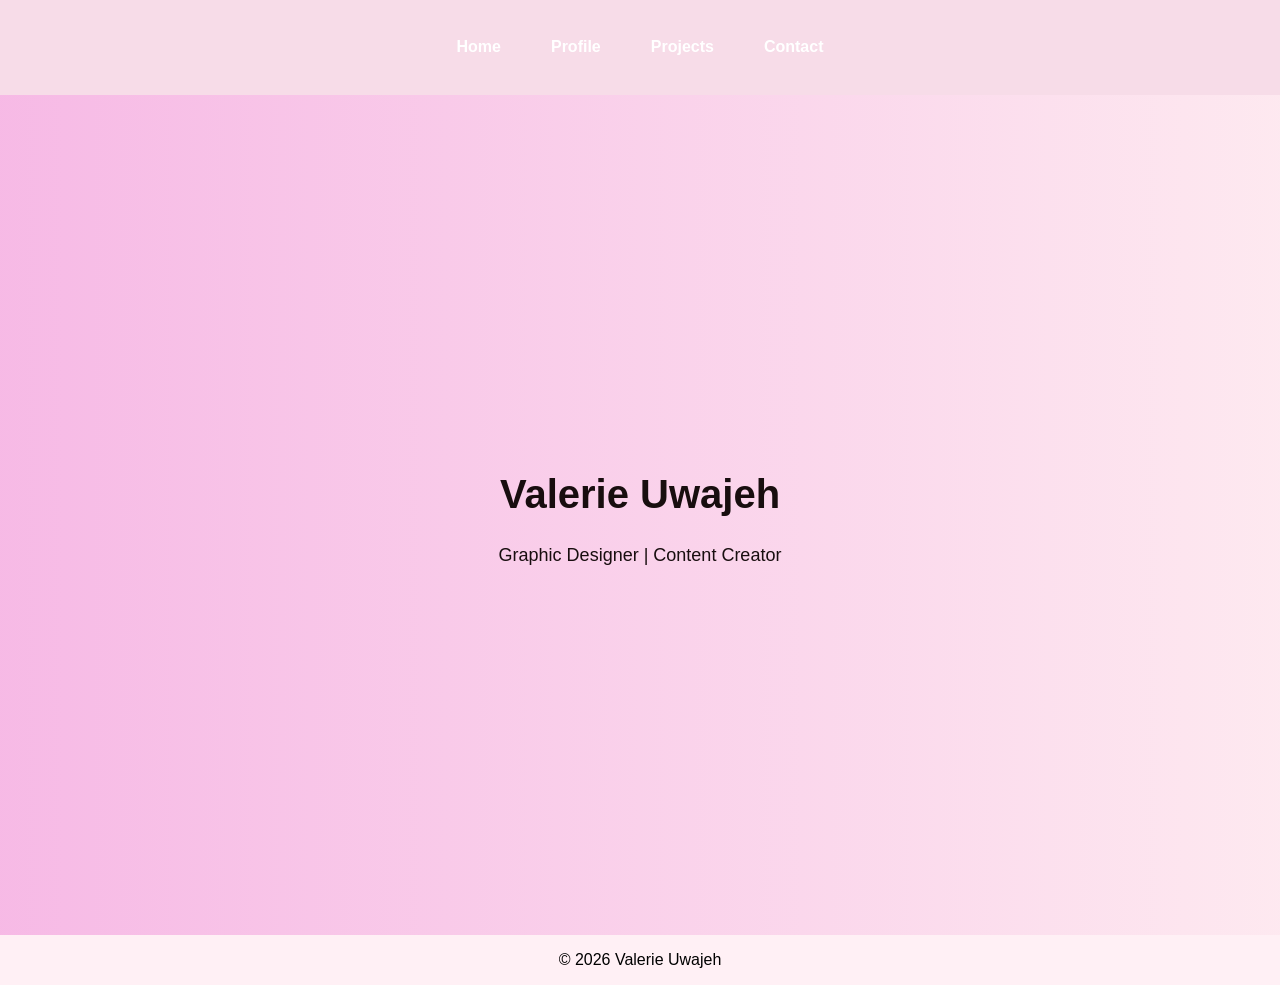
<file: index.html>
<!DOCTYPE html>
<html>
<head>
    <title>Valerie Uwajeh Portfolio</title>
    <!-- THIS LINKS YOUR CSS -->
     <link rel="stylesheet" href="style.css">
</head>
<body>

<!-- NAVIGATION (TOP MENU) -->
 <nav>
    <a href="index.html">Home</a>
    <a href="profile.html">Profile</a>
    <a href="projects.html">Projects</a>
    <a href="contacts.html">Contact</a>
</nav>

<div class="container">
<header class="hero">
    <h1>Valerie Uwajeh</h1>
    <p>Graphic Designer | Content Creator</p>
</header>
</div>
<footer>
    <p>© 2026 Valerie Uwajeh</p>
</footer>
<script>
window.addEventListener("load", () => {
  document.body.classList.add("loaded");
});
</script>
</body>
</html>
</file>
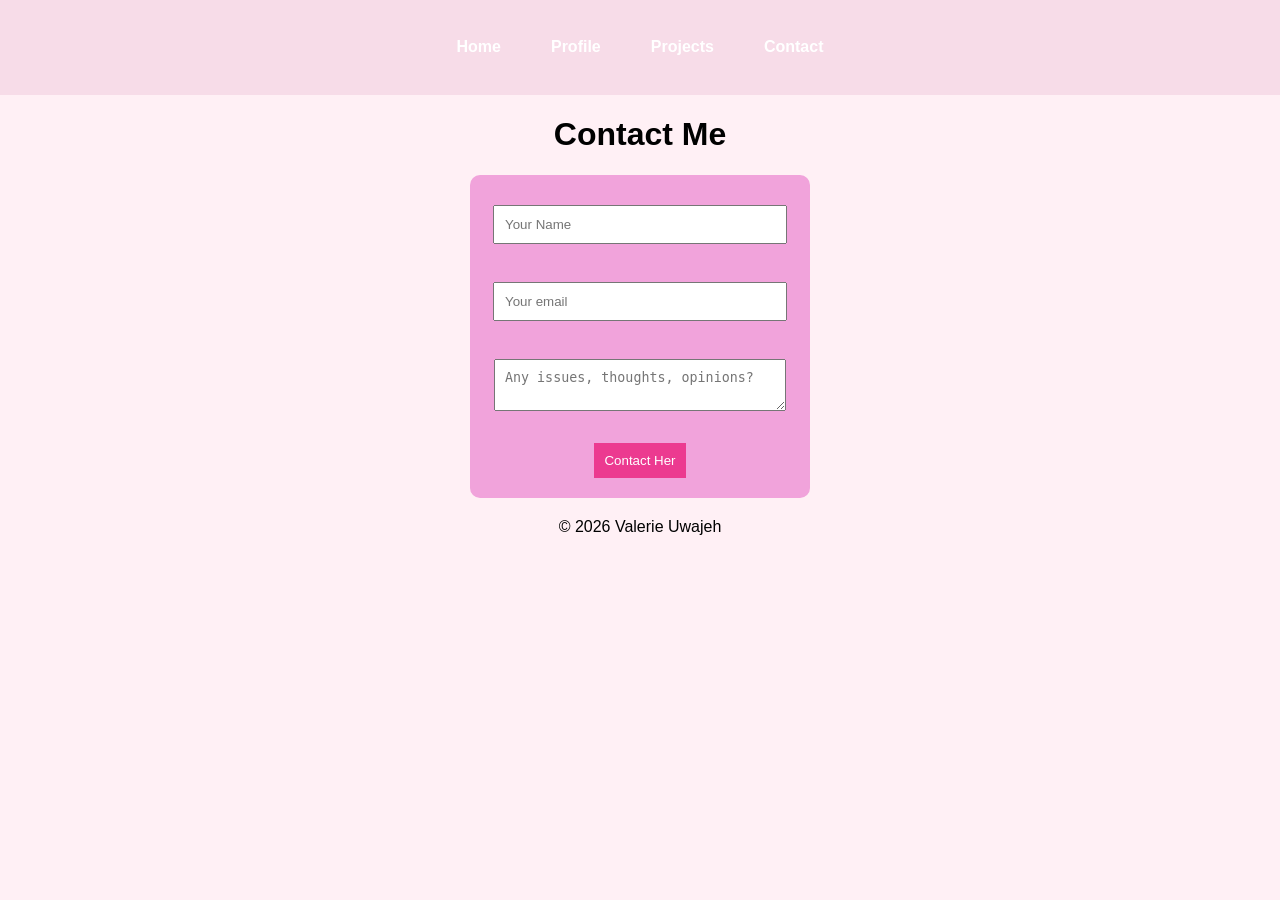
<file: contact.html>
<!DOCTYPE html>
<html>
<head>
    <title>Contact</title>
    <link rel="stylesheet" href="style.css">
</head>
<body>

<nav>
    <a href="index.html">Home</a>
    <a href="profile.html">Profile</a>
    <a href="projects.html">Projects</a>
    <a href="contact.html">Contact</a>
</nav>

<h1>Contact Me</h1>

<form>
    <input type="text" placeholder="Your Name" required><br><br>
    <input type="email" placeholder="Your email" required><br><br>
    <textarea placeholder="Any issues, thoughts, opinions?"></textarea><br><br>
    <button type="submit">Contact Her</button>
</form>
<footer>
    <p>© 2026 Valerie Uwajeh</p>
</footer>
<script>
window.addEventListener("load", () => {
  document.body.classList.add("loaded");
});
</script>
</body>
</html>
</file>
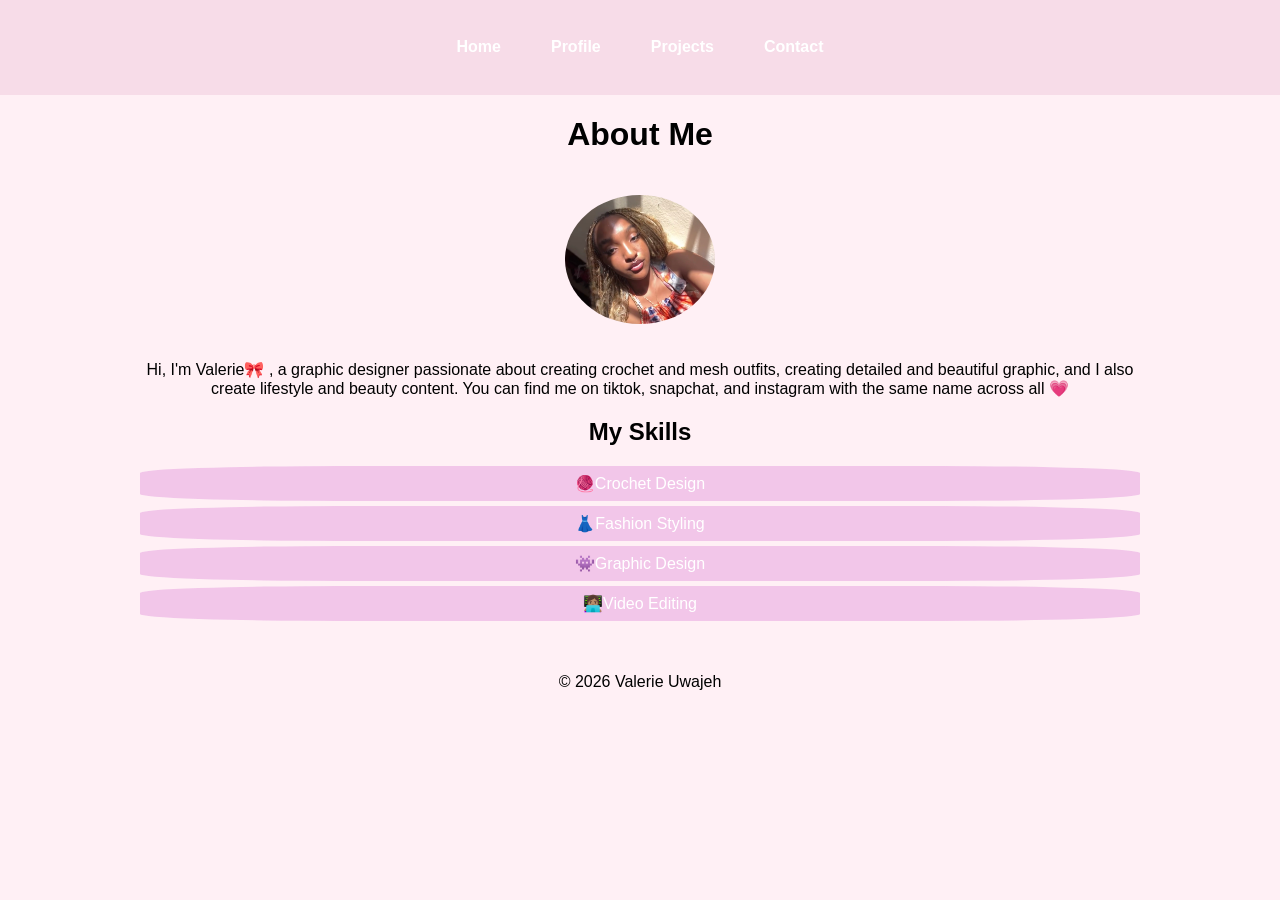
<file: profile.html>
<!DOCTYPE html>
<html>
<head>
    <title>Profile</title>
    <link rel="stylesheet" href="style.css">
</head>
<body>

<body>

<nav>
    <a href="index.html">Home</a>
    <a href="profile.html">Profile</a>
    <a href="projects.html">Projects</a>
    <a href="contact.html">Contact</a>
</nav>

<h1>About Me</h1>

<div class="profile-container">

    <img src="me.jpg" class="profile-pic">

    <div class="profile-text">
        <p>
            Hi, I'm Valerie🎀 , a graphic designer passionate about creating crochet and mesh outfits,
             creating detailed and beautiful graphic, and
            I also create lifestyle and beauty content. You can find me on tiktok, snapchat, and instagram
            with the same name across all 💗
        </p>

        <h2>My Skills</h2>
        <ul class="skills">
            <li>🧶Crochet Design</li>
            <li>👗Fashion Styling</li>
            <li>👾Graphic Design</li>
            <li>👩🏽‍💻Video Editing</li>
        </ul>
    </div>

</div>

<footer>
    <p>© 2026 Valerie Uwajeh</p>
</footer>

</body>
<script>
window.addEventListener("load", () => {
  document.body.classList.add("loaded");
});
</script>
</body>
</html>
</file>
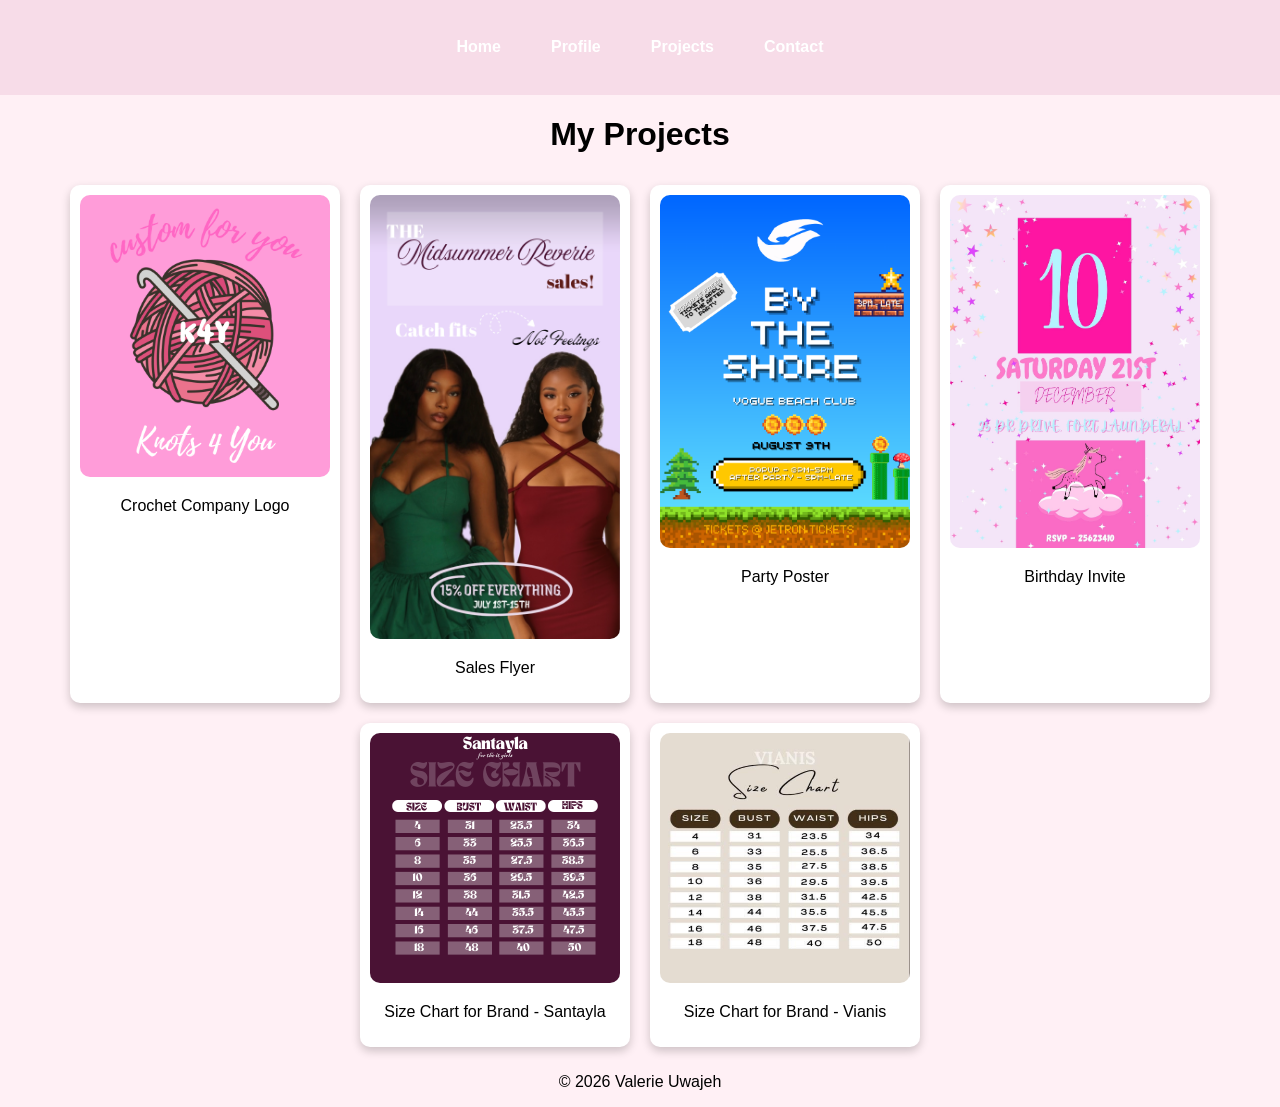
<file: projects.html>
<!DOCTYPE html>
<html>
<head>
    <title>Projects</title>
    <link rel="stylesheet" href="style.css">
</head>
<body>

<nav>
    <a href="index.html">Home</a>
    <a href="profile.html">Profile</a>
    <a href="projects.html">Projects</a>
    <a href="contact.html">Contact</a>
</nav>

<h1>My Projects</h1>

<div class="gallery">

    <div>
        <img src="work1.jpg">
        <p>Crochet Company Logo</p>
    </div>

    <div>
        <img src="work2.jpg">
        <p>Sales Flyer</p>
    </div>

    <div>
        <img src="work3.jpg">
        <p>Party Poster</p>
    </div>

    <div>
        <img src="work4.jpg">
        <p>Birthday Invite</p>
    </div>

    <div>
        <img src="work5.jpg">
        <p>Size Chart for Brand - Santayla</p>
    </div>

    <div>
        <img src="work6.jpg">
        <p>Size Chart for Brand - Vianis</p>
    </div>

</div>
<footer>
    <p>© 2026 Valerie Uwajeh</p>
</footer>
<script>
window.addEventListener("load", () => {
  document.body.classList.add("loaded");
});
</script>
</body>
</html>
</file>
<file: style.css>
body {
    font-family: Arial;
    margin: 0;
    text-align: center;
    background-color: #fff0f5;
}

/* NAVBAR */
nav {
    background: #f7dce8;
    padding: 3%;
    display: flex;
    justify-content: center;
}

nav a {
    color: white;
    margin: 0 25px;
    text-decoration: none;
    font-weight: bold;
}

nav a:hover {
    color: pink;
}

/* PROJECT GALLERY (FLEXBOX) */
.gallery {
    display: flex;
    flex-wrap: wrap;
    justify-content: center;
}

.gallery img {
    width: 250px;
    border-radius: 10px;
    transition: transform 0.3s;
}

.gallery img:hover {
    transform: scale(1.05);
}

/* RESPONSIVE (PHONE) */
@media (max-width: 600px) {
    nav {
        flex-direction: column;
    }

    .gallery img {
        width: 90%;
    }

    form {
        width: 90%;
    }
}
.profile-container {
    flex-direction: column;
}

.profile-text {
    text-align: center;
}
.hero {
    background: linear-gradient(to right, rgba(243, 163, 223, 0.704), rgba(249, 211, 225, 0.258));
    color: rgba(10, 1, 1, 0.943);
    padding: 60px 20px;
}
.gallery div {
    margin: 10px;
    padding: 10px;
    border-radius: 10px;
    background: white;
    box-shadow: 0 4px 10px rgba(0,0,0,0.2);
}
form {
    background: rgb(241, 163, 219);
    padding: 20px;
    margin: 20px auto;
    width: 300px;
    border-radius: 10px;
}

input, textarea {
    width: 90%;
    padding: 10px;
    margin: 10px 0;
}

button {
    background: rgb(236, 58, 144);
    color: white;
    padding: 10px;
    border: none;
    cursor: pointer;
}

button:hover {
    background: pink;
}
.profile-container {
    display: flex;
    justify-content: center;
    align-items: center;
    gap: 20px;
    padding: 20px;
}

.profile-pic {
    width: 150px;
    border-radius: 50%;
}

.profile-text {
    max-width: 1000px;
    text-align: center;
}

.skills {
    list-style: none;
    padding: 0;
}

.skills li {
    background: rgba(241, 137, 241, 0.454);
    color: white;
    margin: 5px 0;
    padding: 8px;
    border-radius: 20%;
}
.skills li {
    background: #e7a3e08b;
}
.skills li:hover {
    background: pink;
}
.hero {
    min-height: 80vh;
    display: flex;
    flex-direction: column;
    justify-content: center;
}
.hero h1 {
    font-size: 40px;
    margin-bottom: 10px;
}

.hero p {
    font-size: 18px;
}
body {
  opacity: 0;
  transition: opacity 2s ease;
}

body.loaded {
  opacity: 1;
}
</file>
